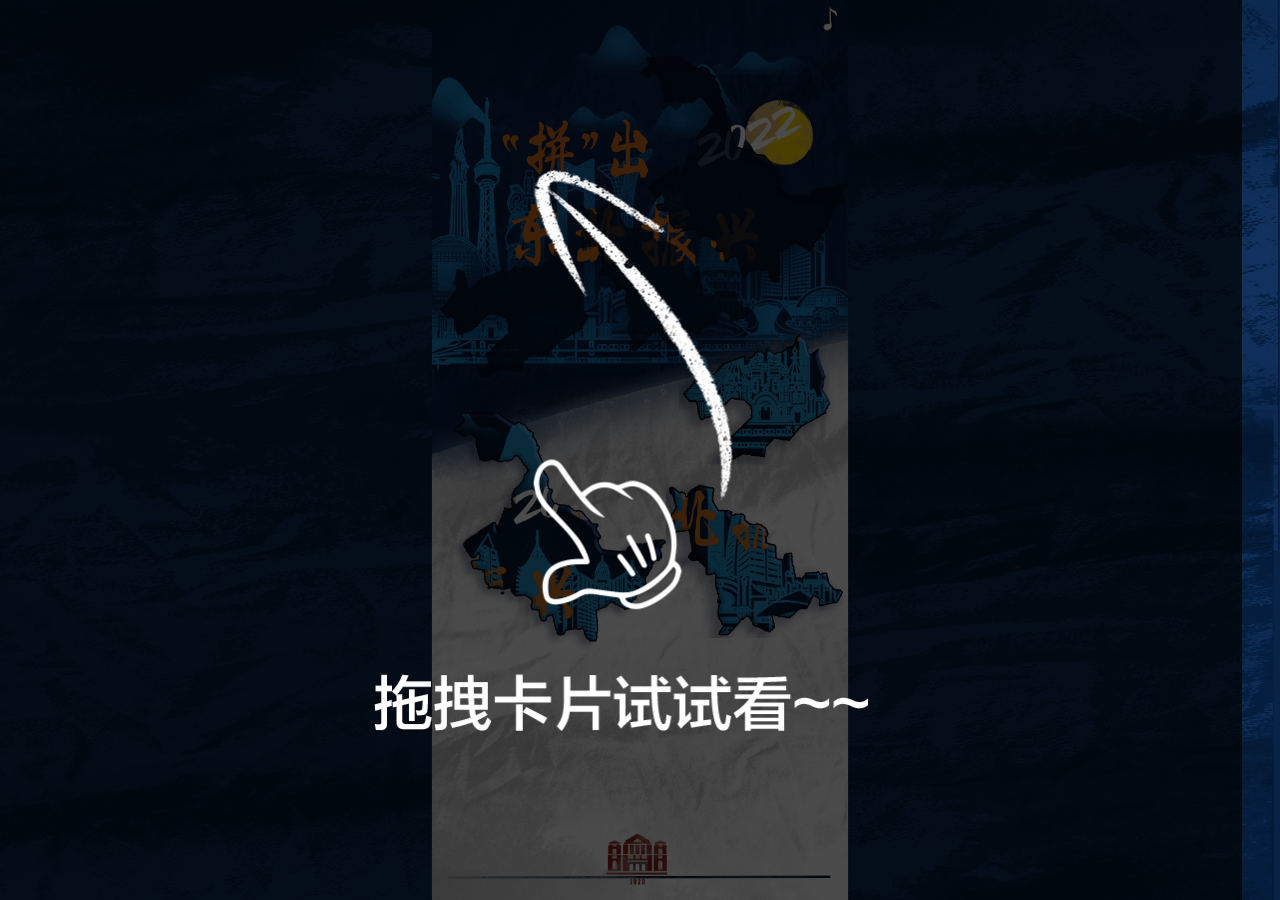
<file: index.html>
<!DOCTYPE html>
<html lang="en">
<head>
    <meta charset="UTF-8">
    <meta http-equiv="X-UA-Compatible" content="IE=edge">
    <meta name="viewport" content="width=device-width, initial-scale=1.0">
    <title>“数”说东北振兴，“拼”出伟大征程</title>
    <!-- 引入echarts -->
    <script>
		autoRem();
		function autoRem(){
		    var view_width = document.getElementsByTagName('html')[0].getBoundingClientRect().width;
		
			var _html = document.getElementsByTagName('html')[0];
			view_width>1242?_html.style.fontSize = 1242 / 16 + 'px':_html.style.fontSize = view_width / 16 + 'px';
		}
		window.onresize = function(){
			autoRem();
		}
	</script>
    <script src="js/echarts.js"></script>
    <script src="js/jquery.js"></script>
    <script src="js/html2canvas.js"></script>
    <script src="js/map/js/world.js"></script> 
    <link rel="stylesheet" href="css/reset.css">
    <link rel="stylesheet" href="css/new.css">
</head>
<body>
    <div class="zuiwai w-100 h-100">
        <div class="wrap">
            <div class="wrap-auto">
                <div class="year-end nz_bg w16">
                    <div class="year-end-box">
                        <div class="audio-box paused">
                            <audio id="pageaudio" src="res/music.mp3" preload="preload" webkit-playsinline="" playsinline="" x5-playsinline="true" x-webkit-airplay="isHtml5UseAirPlay"></audio>
                        </div>
                        <div class="year-end-fragment-indexBox nz_bg">
                            <ul>
                                <li class="fragment-index-3"></li>
                                <li class="fragment-index-2"></li>
                                <li class="fragment-index-1"></li>
                            </ul>
                        </div>
                        <div class="year-end-fragment-indexBox-gai"></div>
                        <div class="year-end-fragment">
                            <ul>
                                <li class="fragment-btn nz_bg fragment-btn3" changjing="off"></li>
                                <li class="fragment-btn nz_bg fragment-btn2" changjing="off"></li>
                                <li class="fragment-btn nz_bg fragment-btn1" changjing="off"></li>
                            </ul>
                        </div>
                        <div class="year-end-scene">
                            <ul>
                                <li class="scene-box scene-box-1 nz_bg">
                                    <ul>
                                        <div class="xinwen1">2022年8月10日，世界5G大会在哈尔滨市开幕。大会以会、展、赛、投资洽谈等形式呈现5G产业的技术进步和产品创新，并邀请通信领域知名专家学者共同探讨5G国际合作、技术前瞻、数字产业、5G+行业应用等多个话题。</div>

                                        <li class="scene-box1-li-1 nz_bg">
                                            <div id="main1" style="width: 16rem;height: 18rem;"></div>
                                        </li>
                                    </ul>
                                    <div class="fanhui fanhui1 nz_bg"></div> 
                                </li>
                                <li class="scene-box scene-box-2 nz_bg">
                                    <ul>                                   
                                      <div class="xinwen2">2022年8月1日，一趟满载汽车零部件的中欧班列从长春兴隆铁路口岸缓缓驶出。这是吉林省首趟中欧班列汽车零部件专列，此行运载货值约1543万元，总运行里程1.04万公里，将于26天后抵达德国纽伦堡车站。</div>
                                      <li ><div class="title2">中欧班列沿线国家</div>
                                    </li>
                                      <li class="scene-box2-li-2 nz_bg">
                                        <div id="main2" style="width: 16rem;height: 18rem;"></div>
                                    </li>
                                    </ul>
                                    <div class="fanhui fanhui2"></div>
                                </li>
                                <li class="scene-box scene-box-3 nz_bg">
                                    <ul>
                                        <div class="xinwen3">2022年8月18日，中共辽宁省委宣传部召开“辽宁这十年”主题系列新闻发布会。会议指出，2012—2021年，辽宁省各级财政累计投入约1575亿元用于生态环境保护，推进生态文明建设和生态环境保护取得了新进展新成效。</div>
                                    <li class="scene-box3-li-2 nz_bg">
                                        <div id="main3" style="width: 16rem;height: 18rem;"></div>
                                    </li>
                                    <li  class="scene-box3-li-3 nz_bg">
                                        <div class="title3">数据来源：2011-2022年辽宁省环境状况公报</div>
                                    </li>
                                    </ul>
                                    <div class="fanhui fanhui3"></div>
                                </li>
                                
                            </ul>
                        </div>
                        <div class="haibao">
                            <div class="haibao-name"></div>
                            <div class="haibao-titleBox">
                                <div class="haibao-pic">
                                    <img src="res/touxiang.jpg" alt="" srcset="" />
                                </div>
                                <p class="haibao-title">奋力书写新时代东北振兴的崭新篇章，我想说:</p>
                                <p class="haibao-flag">
                                    <img src="res/by1.png" alt="" srcset="" />
                                </p>
                                <div class="haibao-flag-list">
                                    <ul>
                                        <li><img p-width='5.15rem' p-height='2.57rem' src="res/by1.png" alt="" srcset="" /></li>
                                        <li><img p-width='5.15rem' p-height='2.57rem' src="res/by2.png" alt="" srcset="" /></li>
                                        <li><img p-width='5.30rem' p-height='2.57rem' src="res/by3.png" alt="" srcset="" /></li>
                                        <li><img p-width='5.15rem' p-height='2.57rem' src="res/by4.png" alt="" srcset="" /></li>
            
                                    </ul>
                                </div>
                                <div class="huan nz_bg"></div>
                            </div>
                            <div class="newshaibao"></div>
                            <div class="haibaiUrl">正在生成...</div>
                        </div>
                        <div class="haibai-sc">
                            <div class="haibai-sc-img">
                                <img src="res/haibao-bg2.png" alt="" />
                            </div>
                            <div class="haibao-titleBox">
                                <p class="haibao-title">奋力书写新时代东北振兴的崭新篇章，我想说:</p>
                                <p class="haibao-flag" id="scflag">
                                    <img src="res/by1.png" alt="" srcset="" />
                                </p>
                            </div>
                        </div>
                        <div class="all-bg"></div>
                    </div>
                </div>
            </div>
            <div class="loading">
                <div class="loading-img"></div>
                <div class="loading-zi">loading...</div>
                <div class="loading-bg"></div>
            </div>
        </div>
    </div>
    <script src="js/new.js"></script>
    <script src="js/ech.js"></script>
    <script>

//当前视口宽度




    </script>

<script>

  

  
</script>


</body>
</html>
</file>
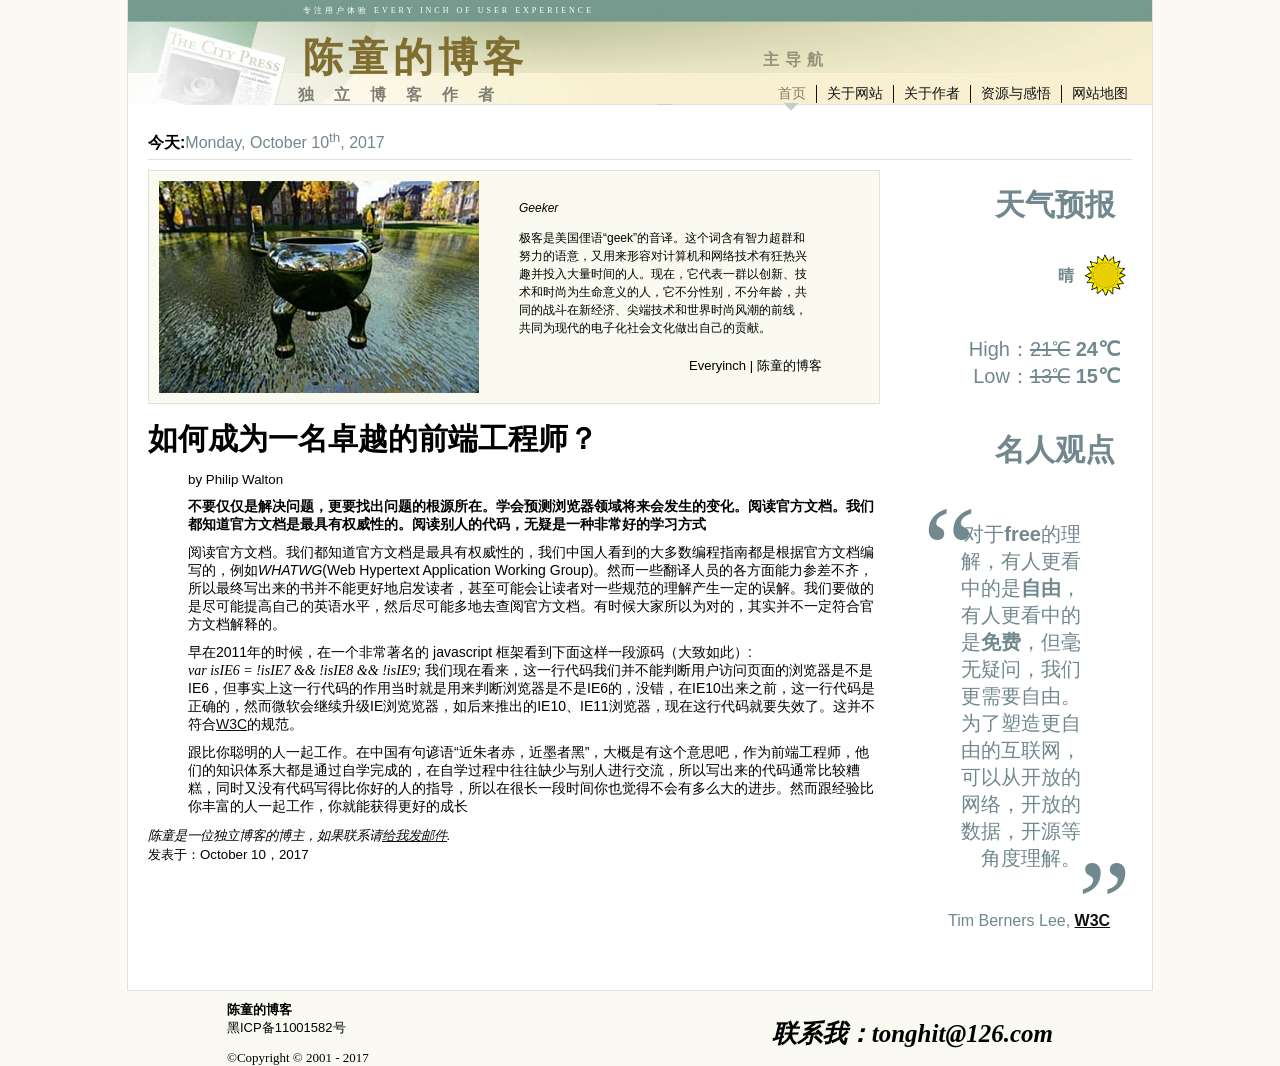
<file: blog/index.html>
<!DOCTYPE html>
<html lang="en">
<head>
    <meta charset="UTF-8">
    <meta http-equiv="X-UA-Compatible" content="IE=edge">
    <meta name="viewport" content="width=device-width, initial-scale=1.0" user-scalable="no">
    <title>陈童的博客</title>
    <link rel="stylesheet" href="blog.css" type="text/css">
</head>

<body>
    <div id="container">
        <div id="wrapper">
            <header class="topheader">
                <hgroup>
                    <h3>专注用户体验 EVERY INCH OF USER EXPERIENCE</h3>
                    <h1>陈童的博客</h1>
                    <h2>独立博客作者</h2>
                </hgroup>
                <h1>主导航</h1>
                <nav>
                    <ul>
                        <li><a href="#">首页</a></li>
                        <li><a href="#">关于网站</a></li>
                        <li><a href="#">关于作者</a></li>
                        <li><a href="#">资源与感悟</a></li>
                        <li><a href="#">网站地图</a></li>
                    </ul>
                </nav>
                <div class="arrow">
                    <img src="images/arrow.png" alt="arrow">
                </div>
            </header>
            <section id="main">
                <header class="timeheader">
                    <section id="time">
                        <p><strong>今天:</strong><span>Monday, October 10<sup>th</sup>, 2017</span></p>
                    </section>
                </header>
                <article>
                    <section id="banner">
                        <figure>
                            <img src="images/geek.jpg" alt="Geeker">
                            <div class="description">
                                <figcaption>Geeker</figcaption>
                                <p>极客是美国俚语“geek”的音译。这个词含有智力超群和<br />努力的语意，又用来形容对计算机和网络技术有狂热兴<br />趣并投入大量时间的人。现在，它代表一群以创新、技<br />术和时尚为生命意义的人，它不分性别，不分年龄，共<br />同的战斗在新经济、尖端技术和世界时尚风潮的前线，<br />共同为现代的电子化社会文化做出自己的贡献。
                                </p>
                                <p>Everyinch | 陈童的博客</p>
                            </div>

                        </figure>
                    </section>
					<section id="text">
						<h1>如何成为一名卓越的前端工程师？</h1>
						<p><small>by Philip Walton</small></p>
						<p><strong>不要仅仅是解决问题，更要找出问题的根源所在。学会预测浏览器领域将来会发生的变化。阅读官方文档。我们都知道官方文档是最具有权威性的。阅读别人的代码，无疑是一种非常好的学习方式</strong>
						</p>
						<p>阅读官方文档。我们都知道官方文档是最具有权威性的，我们中国人看到的大多数编程指南都是根据官方文档编写的，例如<dfn><abbr>WHATWG</abbr></dfn>(Web
                        Hypertext Application
                        Working
                        Group)。然而一些翻译人员的各方面能力参差不齐，所以最终写出来的书并不能更好地启发读者，甚至可能会让读者对一些规范的理解产生一定的误解。我们要做的是尽可能提高自己的英语水平，然后尽可能多地去查阅官方文档。有时候大家所以为对的，其实并不一定符合官方文档解释的。
						</p>
						<p>早在2011年的时候，在一个非常著名的 javascript
                        框架看到下面这样一段源码（大致如此）:<br /><code>var isIE6 = !isIE7 && !isIE8 && !isIE9;</code>
                        我们现在看来，这一行代码我们并不能判断用户访问页面的浏览器是不是IE6，但事实上这一行代码的作用当时就是用来判断浏览器是不是IE6的，没错，在IE10出来之前，这一行代码是正确的，然而微软会继续升级IE浏览览器，如后来推出的IE10、IE11浏览器，现在这行代码就要失效了。这并不符合<abbr
                            title="World Wide Web Consortium"><a href="www.w3c.org">W3C</a></abbr>的规范。</p>
						<p>跟比你聪明的人一起工作。在中国有句谚语<q>近朱者赤，近墨者黑</q>，大概是有这个意思吧，作为前端工程师，他们的知识体系大都是通过自学完成的，在自学过程中往往缺少与别人进行交流，所以写出来的代码通常比较糟糕，同时又没有代码写得比你好的人的指导，所以在很长一段时间你也觉得不会有多么大的进步。然而跟经验比你丰富的人一起工作，你就能获得更好的成长
						</p>
					</section>
                    <footer class="articleinfo">
                        <p><small>陈童是一位独立博客的博主，如果联系请<a href="mailto:tonghit@126.com">给我发邮件</a>.</small></p>
                        <p><small>发表于：October 10，2017</small></p>
                    </footer>
                </article>
            </section>
            <aside>
                <h2>天气预报</h2>
                <figure>
                    <figcaption><strong>晴</strong></figcaption>
                    <img src="images/sun.png" alt="">
                </figure>
                <ul>
                    <li>
                        <p>High：<span>21&#8451</span> <span>24&#8451</span></p>
                    </li>
                    <li>
                        <p>Low：<span>13&#8451</span> <span>15&#8451</span></p>
                    </li>
                </ul>
                <h2>名人观点</h2>
                <blockquote>
                    <p>“</p>
                    <p>对于<strong>free</strong>的理解，有人更看中的是<strong>自由</strong>，有人更看中的是<strong>免费</strong>，但毫无疑问，我们更需要自由。
                        为了塑造更自由的互联网，可以从开放的网络，开放的数据，开源等角度理解。</p>
                    <p>”</p>
                </blockquote>
                <p>Tim Berners Lee, <abbr title="World Wide Web Consortium"><a href="www.w3c.org">W3C</a></abbr></p>
            </aside>

        </div>
        <footer class="contentinfo">
            <p>陈童的博客</p>
            <p>黑ICP备11001582号</p>
            <address><a href="mailto:tonghit@126.com">联系我：tonghit@126.com</a></address>
            <p>&copy;Copyright &copy; 2001 - 2017</p>
        </footer>
    </div>
</body>

</html>
</file>
<file: css/new.css>
body{
    font-family: "微软雅黑","Microsoft YaHei","Microsoft YaHei UI",Arial,SimSun,sans-serif !important;
}
.zuiwai{
    /* 禁止滑动栏滚动 */
    position: fixed;
    top:0;
	left:0;
    width: 100%;
    /* !important 优先级满级 */
	height: 100% !important;
}
.wrap{
    width: 100%;
	height: 100%;
    position: relative;
    /* 设置大黄色背景，布满整个页面 */
    background: url(../res/bg.png);
    background-size: 100% 100%;
    font-family: "微软雅黑","Microsoft YaHei","Microsoft YaHei UI",Arial,SimSun,sans-serif !important;
}

.wrap-auto {
	width: 16rem;
    height: 34.6rem;
    margin: 0 auto;
	position: absolute;
    /* 居中处理 */
    top:50%;
	left:50%;
    transform-origin:50% 0%;
    -ms-transform-origin:50% 0%;
	-webkit-transform-origin:50% 0%;
	-moz-transform-origin:50% 0%;
	-o-transform-origin:50% 0%;
    /* visibility: hidden; */
}
.loading{
    width: 16rem;
    height: 100%;
    position: relative;
    display: flex;
    flex-direction: column;
    justify-content: center;
    align-items: center;
    /* visibility: hidden;  */
}
.loading-img{
    width: 2rem;
    height: 2rem;
    background: url(../res/loading.gif) center center no-repeat;
    background-size: contain;
    position: relative;
    z-index: 10;
}
.loading-zi{
    color: #fff;
    position: relative;
    z-index: 10;
    margin-top: 1rem;
}
.loading-bg{
    width: 100%;
	height: 100%;
    background-color: #000;
    opacity: 0.7;
    position: absolute;
    top: 0;
    left: 0;
}
/* 拖拽提示图片格式
将转圈图换成拖拽图 */
.loading-img.loadactive{
    width: 6.37rem;
    height: 7.25rem;
    background: url(../res/tuozhuai.png) center center no-repeat;
    background-size: contain;
}

.w16{
    width: 16rem;
}

/* 进入之后的大背景 */
.year-end{
    height: 100%;
    /* 隐藏x轴的滚动条 */
    overflow-x: hidden;
    background: url(../res/index.png) no-repeat;
    background-size: cover;
    font-family: arial,"Hiragino Sans GB","Microsoft Yahei","微软雅黑",Tahoma,Helvetica,STHeiti;
}
.year-end-box{ 
    width: 16rem;
    height: 100%;
    overflow: hidden;
    position: relative;
}
/* 音频 */
.audio-box{
    width: 1rem;
    height: 1rem;
    position: absolute;
    top: 0.2rem;
    right: 0.2rem;
    background: url(../res/play.png) no-repeat;
    background-size: cover;
    z-index: 101;
}
/* 音频动画 */
.audio-box{
    animation: round 5s linear infinite;
    
} 
.paused{
    animation-play-state: paused;
}

@keyframes round {
    100% {
      transform: rotate(1turn);
    }
}

.audio-box audio{
    display: none;
}

/* 坑的整体属性 */
.year-end-fragment-indexBox{
    width: 16rem;
    height: 12.23rem;
    position: absolute;
    top: 0;
	left: 0;
	/* background: url(res/indexBox-bg.png) no-repeat; */
    background-size: cover;
    /* display: none; */
}
/* 坑的个体属性 */
.year-end-fragment-indexBox li{
    position: absolute;
    z-index: 0;
}


.fragment-index-1{
    width: 6.01rem;
    height: 5.08rem;
    left: 0.2rem;
    top: 9.4rem;
}
.fragment-index-2{
    width: 6.90rem;
	height: 5.99rem;
    left: 5.5rem;
    top: 7.6rem;
}
.fragment-index-3{
    width: 8.73rem;
    height: 9.45rem;
    left: 7.3rem;
    top: 2.0rem;
}
/* .fragment-index-4{
    width: 5.23rem;
    height: 5.08rem;
    left: 1.13rem;
    top: 7.14rem;
}
.fragment-index-5{
    width: 5.66rem;
    height: 5.01rem;
    left: 5.25rem;
    top: 7.21rem;
}
.fragment-index-6{
    width: 4.54rem;
    height: 6.31rem;
    left: 10.35rem;
    top: 5.9rem;
} */

/* 填充物属性 */
.year-end-fragment li{
    position: absolute;
    background-size: contain;
    /* display: none; */
}

/* 移动时的渐变效果 ？？ 暂未生效 */
.year-end-fragment li.fragment-index-ac{
    transition: all .8s;
}

.fragment-btn1{
    width: 6.01rem;
    height: 5.08rem;
    left: 9.5rem;
    top: 12.78rem;
    z-index: 1;
    background: url(../res/lnpk.png) no-repeat;
}
.fragment-btn2{
    width: 6.90rem;
	height: 5.99rem;
	top: 18.55rem;
    left: 9.0rem;
    z-index: 5;
    background: url(../res/jlpk.png) no-repeat;
}
.fragment-btn3{
    width: 8.73rem;
    height: 9.45rem;
    left: 0.31rem;
    top: 15.64rem;
    z-index: 1;
    background: url(../res/hljpk.png) no-repeat;
}

/* 按钮回到坑的位置图 */
.year-end-fragment-indexBox-gai{
    width: 16rem;
    height: 12.23rem;
    position: absolute;
    top: 0;
    left: 0;
    z-index: 90;
}

/* 具体样式场景 */
/* 场景样式 */
.year-end-scene{
    width: 16rem;
    position: absolute;
    right: -16rem;
    top: 0;
}
.year-end-scene .scene-box{
    width: 16rem;
    position: absolute;
    z-index: 1;
    transition: all 0.5s;
    left: 0;
    top: 0;
}


.year-end-scene li.scene-box-index{
    left: -16rem;
}

/* 场景一 */
.scene-box-1{
    height: 34.6rem;
    background: url(../res/hljbj.png) no-repeat;
    background-size: cover;
}
.xinwen1{
    width: 11.20rem;
    font-size: 0.7rem;
    text-align: justify;
    line-height: 0.9rem;
    margin: 0 auto;
    margin-top: 3.7rem;
    color: rgb(255, 255, 255);
    /* display: none; */
    opacity: 0;
}
.scene-box1-li-1{
    margin-top: 6.6rem;
    /* display: none; */
}
/* 场景二 */
.scene-box-2{
    height: 34.6rem;
    background: url(../res/jlbj.png) no-repeat;
    background-size: cover;
}
.xinwen2{
    width: 11.20rem;
    font-size: 0.7rem;
    text-align: justify;
    line-height: 1.1rem;
    margin: 0 auto;
    margin-top: 4.1rem;
    color: rgb(255, 255, 255);
    opacity: 0;
}
.title2{
    color: #0C2950;
    font-size: 0.7rem;
    text-align: center;
    margin-top: 4rem;
    /* margin-bottom: 0.1rem; */
    opacity: 0;
}
/* 场景三 */
.scene-box-3{
    height: 34.6rem;
    background: url(../res/lnbj.png) no-repeat;
    background-size: cover;
}
.xinwen3{
    width: 11.20rem;
    font-size: 0.7rem;
    text-align: justify;
    line-height: 1.1rem;
    margin: 0 auto;
    margin-top: 4.1rem;
    color: rgb(255, 255, 255);
    opacity: 0;
}
.scene-box3-li-2{
    margin-top: 3.5rem;
}
.scene-box3-li-3{
    color:#0C2950;
    font-size:0.3rem;
    margin-top:0.9rem;
    text-align: center;
    opacity: 0;
}


.fanhui{
    width: 1.36rem;
    height: 1.52rem;
    background: url(../res/fanhui.png) no-repeat;
    background-size: cover;
    display: none;
    position: absolute;
    top: 0.29rem;
    left: 0.59rem;
    z-index: 100;
}





/* 最后的海报 */
/* 海报 */
.haibao{
    width: 16rem;
      height: 34.6rem;
    background: url(../res/last.png) no-repeat;
    background-size: cover;
    overflow: hidden;
    position: absolute;
    top: 0;
    left: -16rem;
    z-index: 95;
    /* transition: all 1s; */
}

.haibao-titleBox{
    width: 14.17rem;
    height: 9.66rem;
    margin: 0 auto;
    text-align: center;
    background: url(../res/haibao-bg2.png) no-repeat;
    background-size: cover;
    font-weight: bold;
    margin-top: 12.95rem;
    overflow: hidden;
    position: relative;
    box-shadow: 0px 10px 21px 0px rgba(150, 89, 56, 0.45);
}
.haibao-pic{
    display: none;
}
.haibao-title{
    color: #041c3c;
    font-size: 0.69rem;
    margin-top: 1.0rem;
    margin-left: 0.6rem;
    letter-spacing: .1rem;
    line-height: 1.5rem;
}
.haibao-flag{
    margin: 0 auto;
    
    margin-top: 0.4rem;
}
.haibao-flag img{
    width: 100%;
    height: 100%;
    transform:scale(2);
    mix-blend-mode: multiply;
}
.haibao-flag-list{
    display: none;
}
.huan{
    width: 3.92rem;
    height: 1.76rem;
    background: url(../res/Button-h.png) no-repeat;
    background-size: contain;
    position: absolute;
    left: 4.57rem;
    bottom: 0.02rem;
}

.all-bg{
    position: fixed;
    top: 0;
    left: 0;
    width: 100%;
    height: 100%;
    background: rgba(0,0,0,0.6);
    display: none;
}
.newshaibao{
    width: 4.86rem;
    height: 1.77rem;
    margin: 0 auto;
    background: url(../res/Button.png) no-repeat;
    background-size: cover;
    margin-top: 1.99rem;
}
.haibaiUrl{
   width: 16rem;
   height: 27.05rem;
   line-height: 27.05rem;
   font-size: .7rem;
   color: #fff;
   position: absolute;
   top: 0;
   left: -16rem;
   text-align: center;
   background: rgba(0,0,0,0.6);
}
.haibaiUrl img{
    width: 100%;
    height: 100%;
}
.haibai-sc{
    width: 16rem;
    height: 27.05rem;
    position: relative;
    top: 0;
    left: -100rem;
    z-index: 1000;
}
.haibai-sc .haibao-titleBox{
    position: absolute;
    top: 0.75rem;
    left: 0.9rem;
    margin-top: 0;
}
.haibai-sc img{
    display: block;
    width: 100%;
    height: 100%;
}
#scflag{
    margin-top: 1.2rem;
    margin-left: 5rem;
}

.imgShow{
    display: block;
}
</file>
<file: blog/blog.css>
*{
    
    margin: 0;
    padding: 0;
    
}
body{
    font-family: 'Arial',serif;
    /* 设置背景颜色 */
    background-color: #FAFAF2;
}
#container{
    /* 将整个页面设置成固定宽度居中 */
    width: 1026px;
    margin: 0 auto;
    /* 设置左右内边距 */

    /* 使边框能包住所有浮动元素 */
    overflow: hidden;
    /* border: 1px solid #111; */
}

#wrapper{
    width: 1024px;
    overflow: hidden;
    border: 1px solid #E0E0DE;
    border-top: none;
    background-color: white;
    padding-bottom: 60px;
}
header.topheader{
    background: url(images/header.jpg) center 0 no-repeat;
    position: relative;
    height: 105px;
}
header.topheader nav ul{
    
    /* 清楚浮动？？ */
    overflow: hidden;
}
header.topheader nav li{
    /* 删除列表图标 */
    list-style: none;
    float: left;
}
header.topheader nav li+li{
    
    border-left: 1px solid #111 ;

}
/* 第一个首页链接的格式 */
header.topheader nav li:nth-child(1) a{
    color: #857E64;
}
/* 设置导航链接格式 */
header.topheader nav ul a{
    text-decoration: none;
    color: #111;
    font-size: 14px;
    display: block;
    padding: 0 10px;
}

/* 专注用户体验 EVERY INCH OF USER EXPERIENCE */
header.topheader h3{
    color: #fff;
    font-weight: normal;
    font-size: 8px;
    letter-spacing: 3px;
    position: absolute;
    left: 175px;
    top: 5px;
    font-family: 'Times New Roman', Times, serif;
}
/* 陈童的博客 */
header.topheader h1{
    color: rgb(127,110,48);
    position: absolute;
    left: 175px;
    top: 30px;
    letter-spacing: 5px;
    font-size: 40px;
}
/* 主导航 */
header.topheader hgroup+h1{
    color: #939178;
    position: absolute;
    left: 635px;
    top: 50px;
    letter-spacing: 6px;
    font-size: 16px;
}
/* 独立博客作者 */
header.topheader h2{
    color: #7F7F77;
    position: absolute;
    left: 170px;
    letter-spacing: 20px;
    top: 85px;
    font-size: 16px;
}
/* 导航栏定位 */
header.topheader nav{
    position: absolute;
    left: 640px;
    top: 85px;
}
/* 箭头定位 */
header.topheader .arrow{
    position: absolute;
    left: 655px;
    bottom: -10px;
}

/* main */
section#main{
    margin: 20px;
    /* border: 1px solid #111; */
    width: 730px;
    float: left;
}
/* 定义时间区域 */
section#time span{
    color: #71888E;
    
}
section#time{
    padding: 5px 0;
    /* 蠢不蠢 */
    width: 984px;
    border-bottom: 1px solid #E0E0DE;
    margin-bottom: 10px;
    /* float: left; */
}
/* 定义banner区域 */
section#banner{
    width: 710px;
    border: 1px solid #E0E3DC;
    padding: 10px;
    /* 这个overflow加在这里的意义到底如何解释 */
    overflow: hidden;
    background-color: #FAFAF0;
}

section#banner img{
    float: left;
}
section#banner .description figcaption{
    font-style: italic;
}
section#banner .description{
    padding: 20px 0 0 360px;
    font-size: 12px;
}
/* 为什么选不中  因为p不是description的第一个元素*/
/* section#banner .description p:first-child{
    line-height: 18px;
} */
section#banner .description figcaption+p{
    line-height: 18px;
    padding-top: 14px;
}
section#banner .description p:last-child{
    padding-top: 20px;
    padding-left: 170px;
    font-size: 13px;
}
article a{
    color: #111;
}
/* 定义文章样式 */
article section#text h1{
    padding-top: 15px;
    font-size: 30px;
}

/* by Philip Walton */
article section#text p:nth-child(2){
    padding: 10px 0 0 40px;
}
article section#text p:nth-child(n+3):nth-child(-n+6){
    padding: 10px 0 0 40px;
    font-size: 14px;
}

article section#text p:nth-child(5) abbr{

    text-decoration: none;
}
/* 代码 */
article section#text p:nth-child(5) code{

    font-family: consola;
    font-style: italic;
}

/*陈童是一位*/
article footer.articleinfo p:first-child{

    padding: 10px 0 0 0;
    font-style: italic;
}

/* 侧边栏天气情况 */
aside{
    float: left;
    width: 252px;
    color: #71888E;
    margin-top: 60px;
}
/* 天气预报 */
aside h2:first-child{
    padding-top: 20px;
    padding-right: 35px;
    text-align: right;
    font-size: 30px;
}
aside figure{
    padding-top: 40px;
    padding-left: 160px;
}
aside figure figcaption{
    float: left;
}
aside figure img{
    float: left;
    margin-top: -12px;
    margin-left: 10px;
    display: block;
}
aside ul{
    clear: left;
    padding-top: 40px;
    list-style-type: none;
}
aside li p{
    font-size: 20px;
    padding-right: 30px;
    text-align: right;
}

aside li p span:first-child{
    text-decoration: line-through;
}
aside li p span:last-child{
    font-weight: bold;
}
/* 名人观点 */
aside h2:nth-child(4){
    padding-top: 40px;
    padding-right: 35px;
    text-align: right;
    font-size: 30px;
    
}

aside blockquote:nth-child(5){
    width: 128px;
    font-size: 20px;
    padding-top: 50px;
    text-align: right;
    margin-left: 55px;
    position: relative;
}
/* 左引号 */
aside blockquote:nth-child(5) p:first-child{
    font-size: 120px;
    position: absolute;
    left: -30px;
    top: 10px;
    font-family: 'Times New Roman';
}
/* 右引号 */
aside blockquote:nth-child(5) p:last-child{
    font-size: 120px;
    position: absolute;
    right: -50px;
    bottom: -100px;
    font-family: 'Times New Roman';
}
/* Tim Berners Lee */
aside p:nth-child(6){
    padding-top: 40px;
    padding-left: 50px;
}
aside p:nth-child(6) abbr{
    text-decoration: none;
}
aside p:nth-child(6) a{
    color: #111;
    font-weight: bold;
}
footer.contentinfo{
    margin-top: 10px;
}
footer.contentinfo p{
    clear: both;
    font-size: small;
    padding-left: 100px;
}
footer.contentinfo p:first-child{
    font-weight: bold;
}
footer.contentinfo p:last-child{
    font-family: 'Times New Roman';
}
/* 联系我的定位 */
footer.contentinfo address{
    float: right;
    font-weight: bold;
    font-style: italic;
    font-size: 25px;
    padding-right: 100px;
    margin-top: -20px;
    font-family: 'Times New Roman', Times, serif;
}
footer.contentinfo address a{
	text-decoration: none;
	color: #000;
}
/* 这里还有疑问 */
</file>
